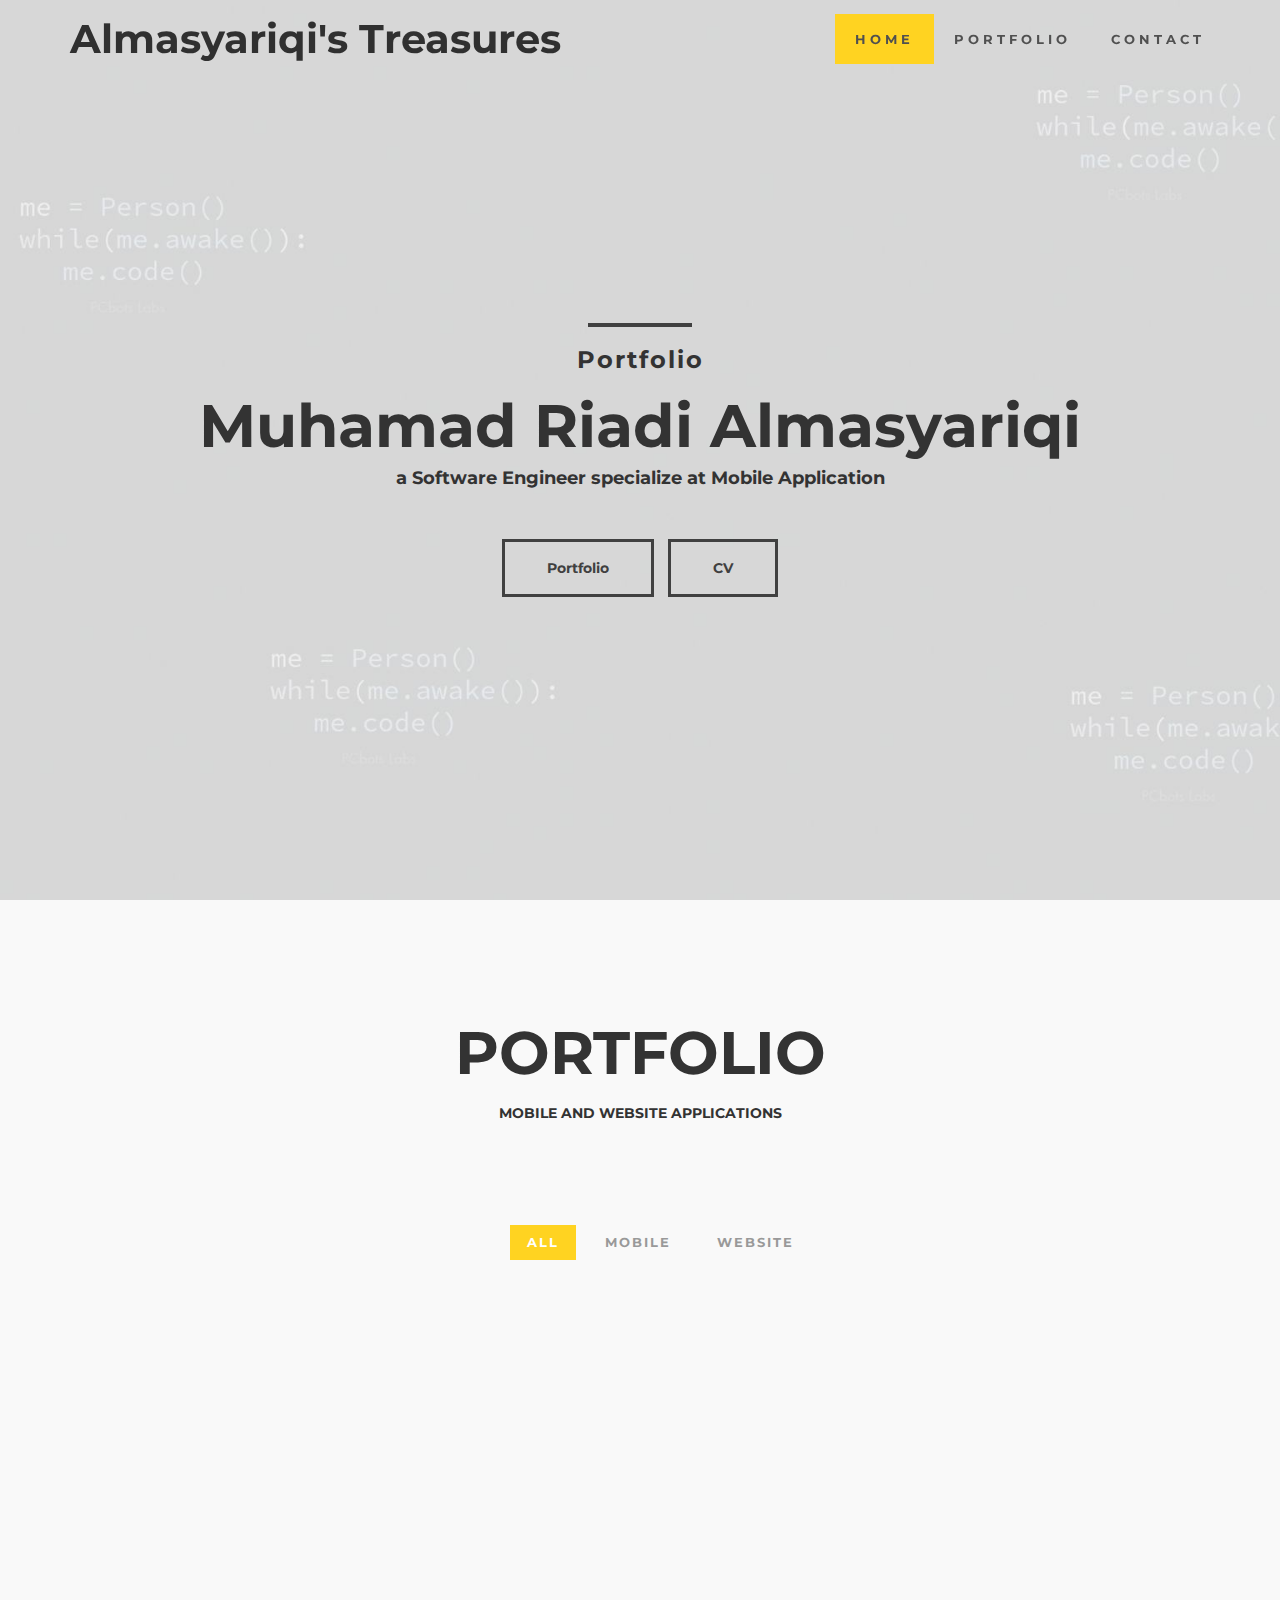
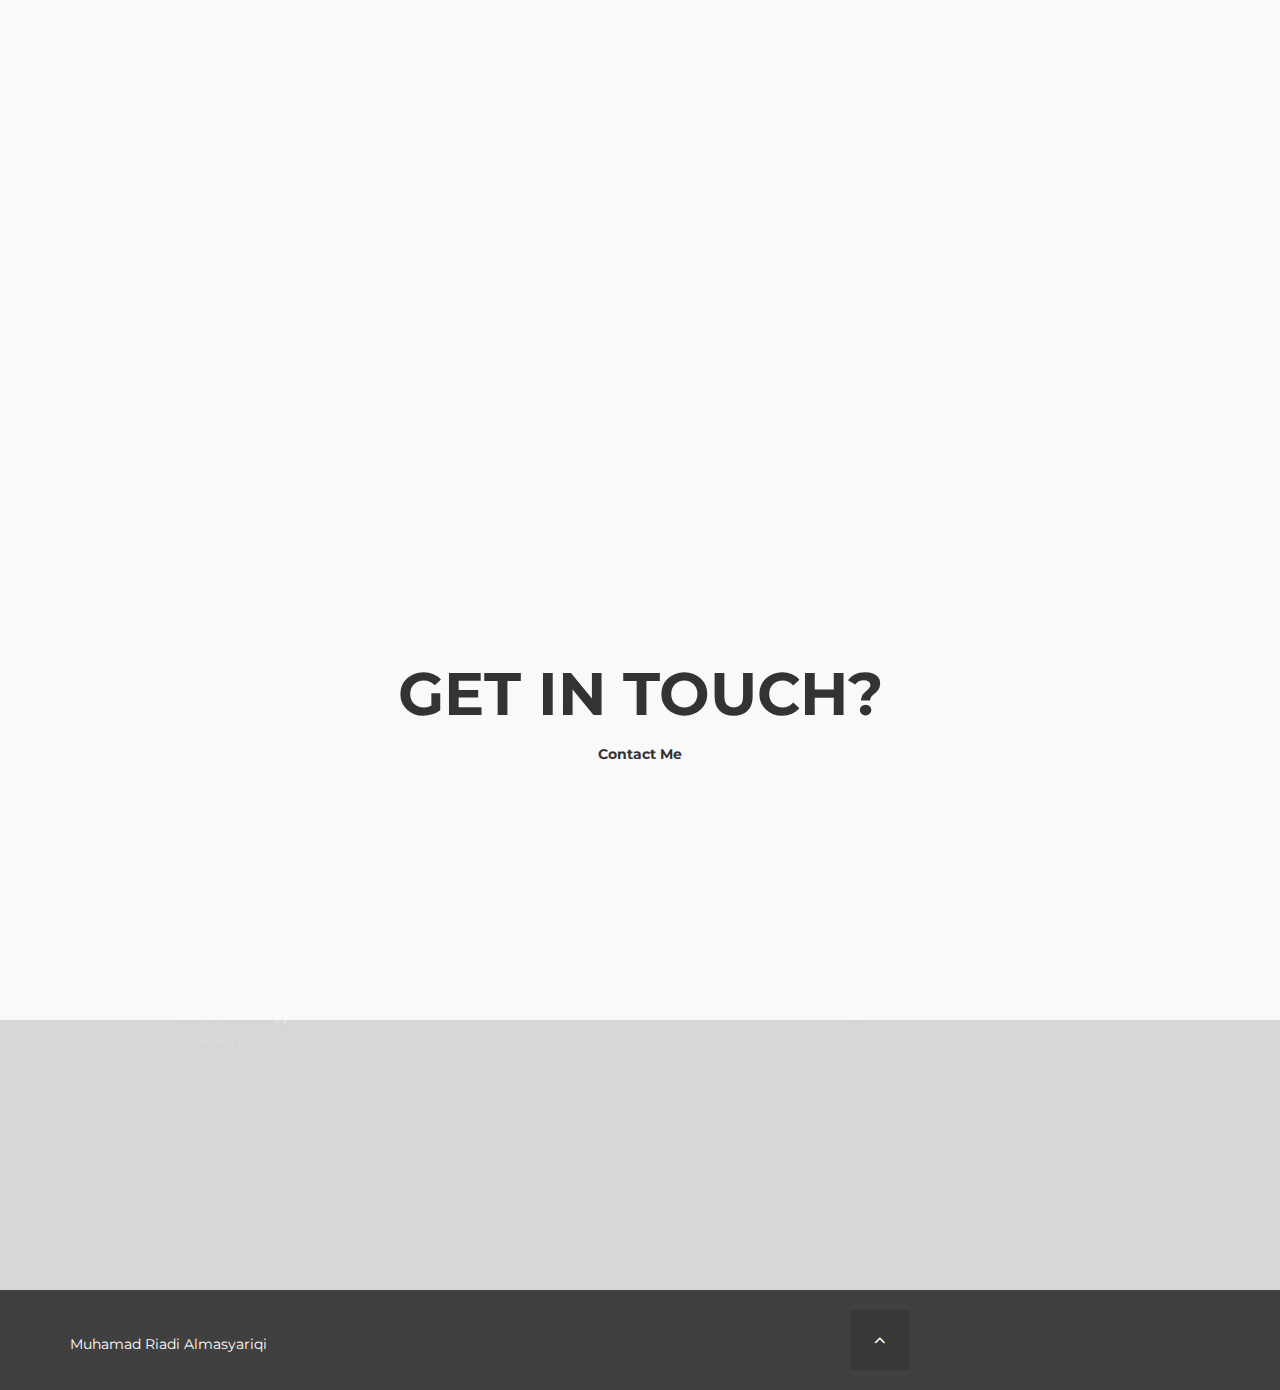
<file: index.html>
<!DOCTYPE html>
<html lang="en">
<head>
	<meta charset="utf-8">
	<!-- SITE TITLE -->
	<title>ALMASYARIQI's TREASURES</title>
<!--

Blaster Template

http://www.templatemo.com/tm-472-blaster

-->
	<meta http-equiv="X-UA-Compatible" content="IE=Edge">
	<meta name="viewport" content="width=device-width, initial-scale=1">
	<meta name="keywords" content="">
	<meta name="description" content="">

	<!-- STYLESHEET CSS FILES -->
	<link rel="stylesheet" href="css/bootstrap.min.css">
	<link rel="stylesheet" href="css/animate.min.css">
	<link rel="stylesheet" href="css/font-awesome.min.css">
	<link rel="stylesheet" href="css/nivo-lightbox.css">
	<link rel="stylesheet" href="css/nivo_themes/default/default.css">
	<link rel="stylesheet" href="css/style.css">
	<link href='https://fonts.googleapis.com/css?family=Montserrat:400,700' rel='stylesheet' type='text/css'>
</head>
<body data-spy="scroll" data-target=".navbar-collapse" data-offset="50">

<!-- navigation section -->
<section class="navbar navbar-fixed-top custom-navbar" role="navigation">
	<div class="container">
		<div class="navbar-header">
			<button class="navbar-toggle" data-toggle="collapse" data-target=".navbar-collapse">
				<span class="icon icon-bar"></span>
				<span class="icon icon-bar"></span>
				<span class="icon icon-bar"></span>
			</button>
			<a href="#" class="navbar-brand"><span class="bold">Almasyariqi's Treasures</span></a>
		</div>
		<div class="collapse navbar-collapse">
			<ul class="nav navbar-nav navbar-right">
				<li><a href="#home" class="smoothScroll">HOME</a></li>
				<!-- <li><a href="#about" class="smoothScroll">ABOUT</a></li> -->
				<li><a href="#portfolio" class="smoothScroll">PORTFOLIO</a></li>
				<!-- <li><a href="#team" class="smoothScroll">TEAM</a></li> -->
				<li><a href="#contact" class="smoothScroll">CONTACT</a></li>
			</ul>
		</div>
	</div>
</section>

<!-- home section -->
<section id="home">
	<div class="container">
		<div class="row">
			<div class="col-md-12 col-sm-12">
				<hr>
				<h3><span class="bold">Portfolio</h3>
				<h1 class="heading">Muhamad Riadi Almasyariqi</h1>
				<h4><span class="bold">a Software Engineer specialize at Mobile Application</h4>
				<a href="#portfolio" style="margin-right: 5px;" class="smoothScroll btn btn-default">Portfolio</a>
				<a target="_blank" href="https://drive.google.com/file/d/111e7t1MTuhx6vAyXHvjtdxaNbuPQlArA/view?usp=sharing" style="margin-left: 5px;" class="smoothScroll btn btn-default">CV</a>
			</div>
		</div>
	</div>		
</section>

<!-- about section -->
<!-- <section id="about">
	<div class="container">
		<div class="row">
			<div class="col-md-12 col-sm-12 text-center">
				<h1 class="heading bold">ABOUT US</h1>
				<h2 class="subheading">WE ARE TALANTED DESIGNERS &amp; DEVELOPERS</h2>
			</div>
			<div class="col-lg-4 col-md-4 col-sm-4 wow fadeInUp" data-wow-delay="0.6s">
				<i class="fa fa-cloud"></i>
					<h3>Planning</h3>
					<p>Blaster is free responsive layout from <a rel="nofollow" href="http://www.templatemo.com" target="_parent">templatemo</a>. Credit goes to <a rel="nofollow" href="https://pixabay.com" target="_parent">Pixabay</a> for images. You can change icons by looking at <a rel="nofollow" href="https://fortawesome.github.io/Font-Awesome/icons/" target="_parent">FontAwesome icons</a>. Thank you for visiting our website.</p>
			</div>
			<div class="col-lg-4 col-md-4 col-sm-4 wow fadeInUp" data-wow-delay="0.9s">
				<i class="fa fa-laptop"></i>
					<h3>Developing</h3>
					<p>Example: <a href="#about">&lt;i class=&quot;fa fa-phone&quot;&gt;&lt;/i&gt;</a> for phone icon. <a href="#about">&lt;i class=&quot;fa fa-mobile&quot;&gt;&lt;/i&gt;</a> for mobile icon. Duis aute irure dolor in reprehenderit in voluptate velit esse cillum dolore eu fugiat.</p>
			</div>
			<div class="col-lg-4 col-md-4 col-sm-4 wow fadeInUp" data-wow-delay="1s">
				<i class="fa fa-globe"></i>
					<h3>Launching</h3>
					<p>Duis aute irure dolor in reprehenderit in voluptate velit esse cillum dolore eu fugiat nulla pariatur. Excepteu sunt in culpa qui officia deserunt mollit anim id.</p>
			</div>
			<hr>
			<div class="col-md-6 col-sm-6 wow fadeInUp" data-wow-delay="0.6s">
				<img src="images/about-img.png" class="img-responsive" alt="about img">
			</div>
			<div class="col-md-6 col-sm-6 wow fadeInUp" data-wow-delay="0.9s">
				<h3>Our Focus</h3>
				<p>Lorem ipsum dolor sit amet, consectetuer adipiscing elit, sed diam nonummy nibh euismod tincidunt ut laoreet. Lorem ipsum dolor sit amet, consectetuer adipiscing elit.</p>
				<span><i class="fa fa-mobile"></i> Mobile Apps</span>
					<div class="progress">
						<div class="progress-bar progress-bar-primary" role="progressbar" aria-valuenow="80" aria-valuemin="0" aria-valuemax="100" style="width: 80%;"></div>
					</div>
				<span><i class="fa fa-link"></i> Web Development</span>
					<div class="progress">
						<div class="progress-bar progress-bar-primary" role="progressbar" aria-valuenow="90" aria-valuemin="0" aria-valuemax="100" style="width: 90%;"></div>
					</div>
				<span><i class="fa fa-cloud"></i> Cloud Computing</span>
					<div class="progress">
						<div class="progress-bar progress-bar-primary" role="progressbar" aria-valuenow="75" aria-valuemin="0" aria-valuemax="100" style="width: 75%;"></div>
					</div>
			</div>
		</div>
	</div>
</section> -->

<!-- portfolio section -->
<div id="portfolio">
	<div class="container">
		<div class="row">
			<div class="col-md-12 col-sm-12">
				<h1 class="heading bold">PORTFOLIO</h1>
				<h2 class="subheading">MOBILE AND WEBSITE APPLICATIONS</h2>
				<!-- ISO section -->
				<div class="iso-section">
					<ul class="filter-wrapper clearfix">
											<li><a href="#" data-filter="*" class="selected opc-main-bg">All</a></li>
											<li><a href="#" class="opc-main-bg" data-filter=".mobile">Mobile</a></li>
                   		<li><a href="#" class="opc-main-bg" data-filter=".website">Website</a></li>
               		</ul>
               		<div class="iso-box-section wow fadeIn" data-wow-delay="0.9s">
               			<div class="iso-box-wrapper col4-iso-box">
											<div class="iso-box mobile col-lg-4 col-md-4 col-sm-6 col-xs-12">
												<a href="./mobiles/butuhapa.html"><img src="images/mobiles/butuhapa.png" alt=""></a>
											</div>

											<div class="iso-box website col-lg-4 col-md-4 col-sm-12 col-xs-6">
												<a href="./websites/sentralpinjaman-webapp.html"><img src="images/websites/websentralpinjaman.png" alt=""></a>
											</div>

											<div class="iso-box website col-lg-4 col-md-4 col-sm-6 col-xs-6">
												<a href="./websites/sentralpinjaman-compro.html"><img src="images/websites/sentralpinjaman_compro.png" alt=""></a>
											</div>

               				 <div class="iso-box mobile col-lg-4 col-md-4 col-sm-6 col-xs-6">
               				 	<a href="./mobiles/sentralpinjaman-app.html"><img src="images/mobiles/sentral_pinjaman.png" alt=""></a>
               				 </div>

               				 <div class="iso-box mobile col-md-4 col-lg-4 col-sm-6 col-xs-6">
               				 	<a href="./mobiles/belisada-buyer.html"><img src="images/mobiles/belisada_buyer.png" alt=""></a>
               				 </div>

               				 <div class="iso-box mobile col-lg-4 col-md-4 col-sm-6 col-xs-12">
               				 	<a href="./mobiles/belisada-seller.html"><img src="images/mobiles/belisada_seller.png" alt=""></a>
               				 </div>

               				 <div class="iso-box mobile col-lg-4 col-md-4 col-sm-6 col-xs-6">
               				 	<a href="./mobiles/sajiapp.html"><img src="images/mobiles/saji.png" alt=""></a>
               				 </div>

               				 <div class="iso-box mobile col-lg-4 col-md-4 col-sm-6 col-xs-6">
               				 	<a href="./mobiles/salestraxx.html"><img src="images/mobiles/salestraxx.png" alt=""></a>
               				 </div>

               				 <div class="iso-box mobile col-lg-4 col-md-4 col-sm-6 col-xs-12">
               				 	<a href="./mobiles/adhiuin.html"><img src="images/mobiles/adhiuin.png" alt="portfolio img"></a>
               				 </div>
               				<!-- div class="iso-box website col-lg-4 col-md-4 col-sm-6 col-xs-12">
               				 	<a href="images/portfolio-img9.jpg" data-lightbox-gallery="portfolio-gallery"><img src="images/portfolio-img9.jpg" alt="portfolio img"></a>
               				 </div> < -->

               			</div>
               		</div>

				</div>
			</div>
		</div>
	</div>
</div>		

<!-- team section -->
<!-- <section id="team">
	<div class="container">
		<div class="row">
			<div class="col-md-12 col-sm-12">
				<h1 class="heading bold">OUR TEAM</h1>
				<h2 class="subheading">CREATIVE TALENTS FROM WEST COAST</h2>
			</div>
			<div class="col-md-4 col-sm-4 col-xs-6 wow fadeIn" data-wow-delay="0.9s">
				<div class="team-wrapper">
					<img src="images/team1.jpg" class="img-responsive" alt="team img">
						<div class="team-des">
							<h4>Tracy</h4>
							<h3>Designer</h3>
						</div>
				</div>
			</div>
			<div class="col-md-4 col-sm-4 col-xs-6 wow fadeIn" data-wow-delay="1.3s">
				<div class="team-wrapper">
					<img src="images/team2.jpg" class="img-responsive" alt="team img">
						<div class="team-des">
							<h4>Linda</h4>
							<h3>Manager</h3>
						</div>
				</div>
			</div>
			<div class="col-md-4 col-sm-4 col-xs-6 wow fadeIn" data-wow-delay="1.6s">
				<div class="team-wrapper">
					<img src="images/team3.jpg" class="img-responsive" alt="team img">
						<div class="team-des">
							<h4>Mary</h4>
							<h3>Developer</h3>
						</div>
				</div>
			</div>
		</div>
	</div>
</section> -->

<!-- contact section -->
<section id="contact">
	<div class="container">
		<div class="row">
			<div class="col-md-12 col-sm-12 text-center">
				<h1 class="heading bold">GET IN TOUCH?</h1>
				<h2 class="subheading">Contact Me</h2>
			</div>
		</div>
		<div class="row">
			<button onclick="javascript:window.open('https://wa.me/6281907133095/?text=hello', '_blank')" style="border: none; padding: 0; background: none;" class="contact-info-box col-md-4 col-sm-4 col-xs-6 wow fadeInUp" data-wow-delay="0.6s">
				<i class="fa fa-whatsapp"></i>
					<h3>+62-819-0713-3095</h3>
			</button>
			<button onclick="javascript:window.open('https://mail.google.com/mail/?view=cm&fs=1&tf=1&to=almasyariqi21@gmail.com', '_blank')" style="border: none; padding: 0; background: none;" class="contact-info-box col-md-4 col-sm-4 col-xs-6 wow fadeInUp" data-wow-delay="0.8s">
				<i class="fa fa-envelope-o"></i>
					<h3>almasyariqi21@gmail.com</h3>
			</button>
			<div class="contact-info-box col-md-4 col-sm-4 col-xs-6 wow fadeInUp" data-wow-delay="1s">
				<i class="fa fa-map-marker"></i>
					<h3>Jakarta, Indonesia</h3>
			</div>
		</div>
		<!-- <div class="row">
			<div class="col-md-12 col-sm-12">
				<form action="#" method="post">
					<div class="col-md-6 col-sm-6">
						<input name="name" type="text" class="form-control" id="name" placeholder="Name">
				  	  	<input name="email" type="email" class="form-control" id="email" placeholder="Email">
						<input name="subject" type="text" class="form-control" id="subject" placeholder="Subject">
					</div>
					<div class="col-md-6 col-sm-6">
						<textarea name="message" rows="7" class="form-control" id="message" placeholder="Message"></textarea>
					</div>
					<div class="col-md-offset-4 col-md-4 col-sm-offset-4 col-sm-6">
						<input name="submit" type="submit" class="form-control" id="submit" value="SEND EMAIL">
					</div>
				</form>
			</div>
		</div> -->
	</div>
</section>

<!-- footer section -->
<footer>
	<div class="container">
		<div class="row">
			<div class="col-md-12 col-sm-12">
				<ul class="social-icon">
					<li><a href="https://www.linkedin.com/in/almasyariqi/" target="_blank" class="fa fa-linkedin wow bounceIn" data-wow-delay="0.6s"></a></li>
					<li><a href="https://github.com/almasyariqi" target="_blank" class="fa fa-github wow bounceIn" data-wow-delay="0.9s"></a></li>
				</ul>
			</div>
		</div>
	</div>
</footer>

<!-- copyright section -->
<section id="copyright">
	<div class="container">
		<div class="row">
			<div class="col-md-8 col-sm-8 col-xs-9">
				<p>Muhamad Riadi Almasyariqi</p>
			</div>
			<div class="col-md-4 col-sm-4 col-xs-3">
				<a href="#home" class="smoothScroll fa fa-angle-up"></a>
			</div>
		</div>
	</div>
</section>

<!-- JAVASCRIPT JS FILES -->	
<script src="js/jquery.js"></script>
<script src="js/bootstrap.min.js"></script>
<script src="js/smoothscroll.js"></script>
<script src="js/isotope.js"></script>
<script src="js/imagesloaded.min.js"></script>
<script src="js/nivo-lightbox.min.js"></script>
<script src="js/wow.min.js"></script>
<script src="js/custom.js"></script>

</body>
</html>
</file>
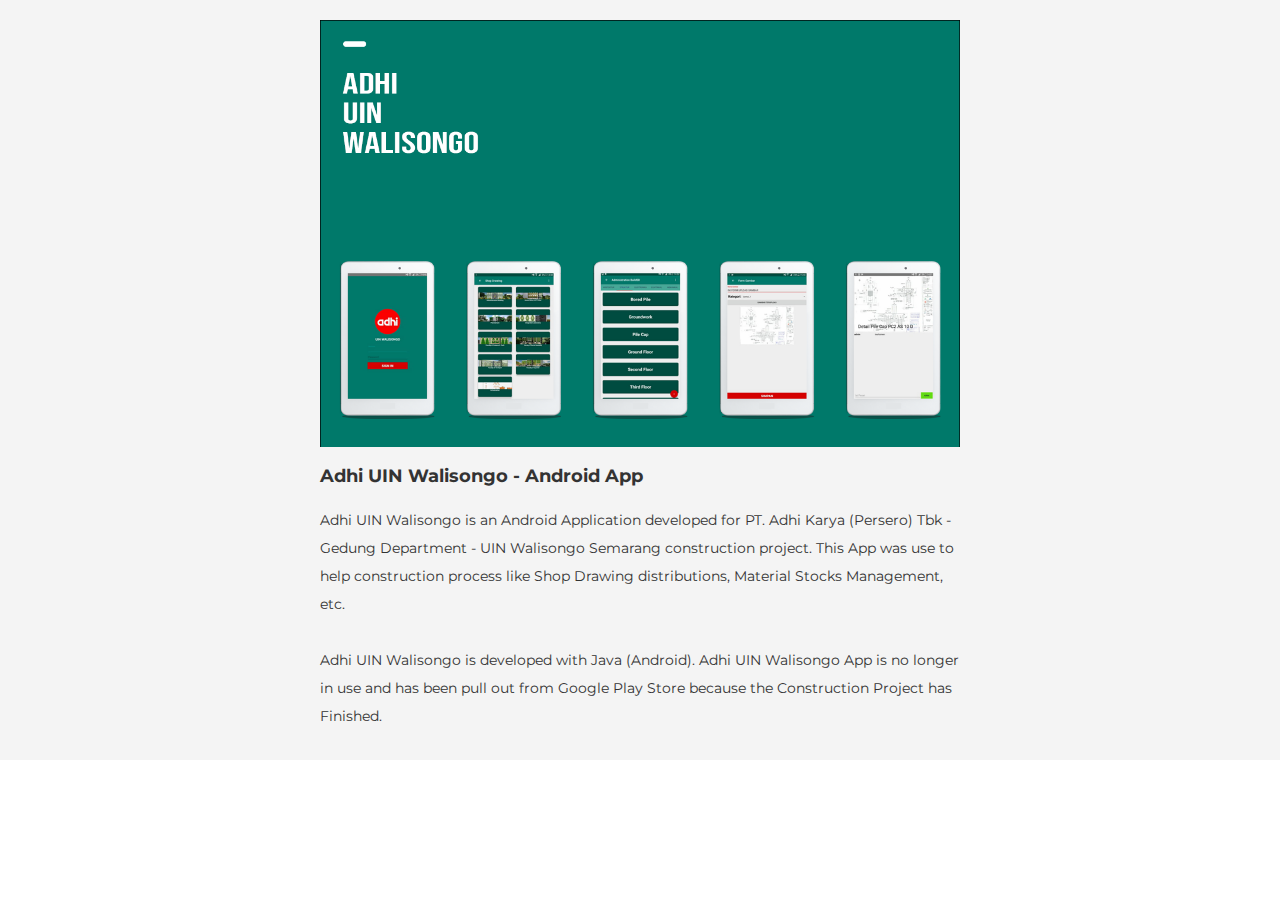
<file: mobiles/adhiuin.html>
<!DOCTYPE html>
<html lang="en">
  <head>
    <meta charset="UTF-8" />
    <meta http-equiv="X-UA-Compatible" content="IE=edge" />
    <meta name="viewport" content="width=device-width, initial-scale=1.0" />
    <title>Mobiles</title>
    <link rel="stylesheet" href="../css/bootstrap.min.css" />
    <link rel="stylesheet" href="../css/animate.min.css" />
    <link rel="stylesheet" href="../css/font-awesome.min.css" />
    <link rel="stylesheet" href="../css/nivo-lightbox.css" />
    <link rel="stylesheet" href="../css/nivo_themes/default/default.css" />
    <link rel="stylesheet" href="../css/style.css" />
    <link
      href="https://fonts.googleapis.com/css?family=Montserrat:400,700"
      rel="stylesheet"
      type="text/css"
    />
  </head>
  <body>
    <div style="padding: 20px; width: 100%; background: #F4F4F4">
      <div
        class="card"
        style="
          width: 100%;
          display: flex;
          align-items: center;
          justify-content: center;
          flex-direction: column;
        "
      >
      <a target="_blank" href="../images/mobiles/adhiuin.png">
        <img
          src="../images/mobiles/adhiuin.png"
          style="width: 50vw"
          alt="Card image cap"
        />
      </a>
        <div class="card-body" style="width: 50vw">
          <h4 class="card-title" style="margin-bottom: 20px; margin-top: 20px;">Adhi UIN Walisongo - Android App</h4>
          <p class="card-text">
            Adhi UIN Walisongo is an Android Application developed for PT. Adhi
            Karya (Persero) Tbk - Gedung Department - UIN Walisongo Semarang
            construction project. This App was use to help construction process
            like Shop Drawing distributions, Material Stocks Management, etc.</br></br>
            Adhi UIN Walisongo is developed with Java (Android).

            Adhi UIN Walisongo App is no longer in use and has been pull out from Google Play Store because the Construction Project has Finished.
          </p>
          <!-- <a href="#" class="btn btn-primary">Go somewhere</a> -->
        </div>
      </div>
    </div>

    <script src="../js/jquery.js"></script>
    <script src="../js/bootstrap.min.js"></script>
    <script src="../js/smoothscroll.js"></script>
    <script src="../js/isotope.js"></script>
    <script src="../js/imagesloaded.min.js"></script>
    <script src="../js/nivo-lightbox.min.js"></script>
    <script src="../js/wow.min.js"></script>
    <script src="../js/custom.js"></script>
  </body>
</html>
</file>
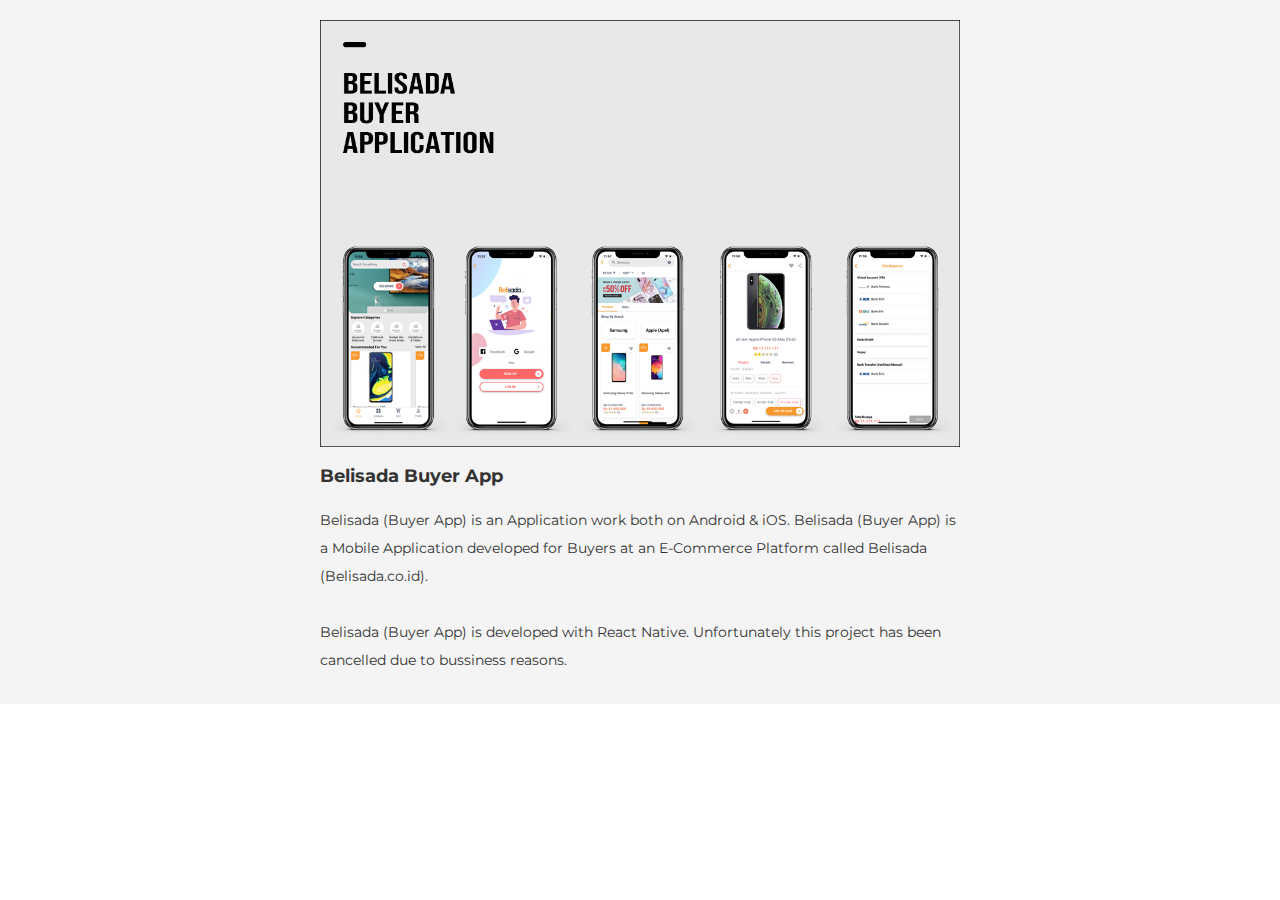
<file: mobiles/belisada-buyer.html>
<!DOCTYPE html>
<html lang="en">
  <head>
    <meta charset="UTF-8" />
    <meta http-equiv="X-UA-Compatible" content="IE=edge" />
    <meta name="viewport" content="width=device-width, initial-scale=1.0" />
    <title>Mobiles</title>
    <link rel="stylesheet" href="../css/bootstrap.min.css" />
    <link rel="stylesheet" href="../css/animate.min.css" />
    <link rel="stylesheet" href="../css/font-awesome.min.css" />
    <link rel="stylesheet" href="../css/nivo-lightbox.css" />
    <link rel="stylesheet" href="../css/nivo_themes/default/default.css" />
    <link rel="stylesheet" href="../css/style.css" />
    <link
      href="https://fonts.googleapis.com/css?family=Montserrat:400,700"
      rel="stylesheet"
      type="text/css"
    />
  </head>
  <body>
    <div style="padding: 20px; width: 100%; background: #F4F4F4">
      <div
        class="card"
        style="
          width: 100%;
          display: flex;
          align-items: center;
          justify-content: center;
          flex-direction: column;
        "
      >
      <a target="_blank" href="../images/mobiles/belisada_buyer.png">
        <img
          src="../images/mobiles/belisada_buyer.png"
          style="width: 50vw"
          alt="Card image cap"
        />
      </a>
        <div class="card-body" style="width: 50vw">
          <h4 class="card-title" style="margin-bottom: 20px; margin-top: 20px;">Belisada Buyer App</h4>
          <p class="card-text">
            Belisada (Buyer App) is an Application work both on Android & iOS. Belisada (Buyer App) is a Mobile Application developed for Buyers at an E-Commerce Platform called Belisada (Belisada.co.id). </br></br>
            Belisada (Buyer App) is developed with React Native.

            Unfortunately this project has been cancelled due to bussiness reasons.
          </p>
          <!-- <a href="#" class="btn btn-primary">Go somewhere</a> -->
        </div>
      </div>
    </div>

    <script src="../js/jquery.js"></script>
    <script src="../js/bootstrap.min.js"></script>
    <script src="../js/smoothscroll.js"></script>
    <script src="../js/isotope.js"></script>
    <script src="../js/imagesloaded.min.js"></script>
    <script src="../js/nivo-lightbox.min.js"></script>
    <script src="../js/wow.min.js"></script>
    <script src="../js/custom.js"></script>
  </body>
</html>
</file>
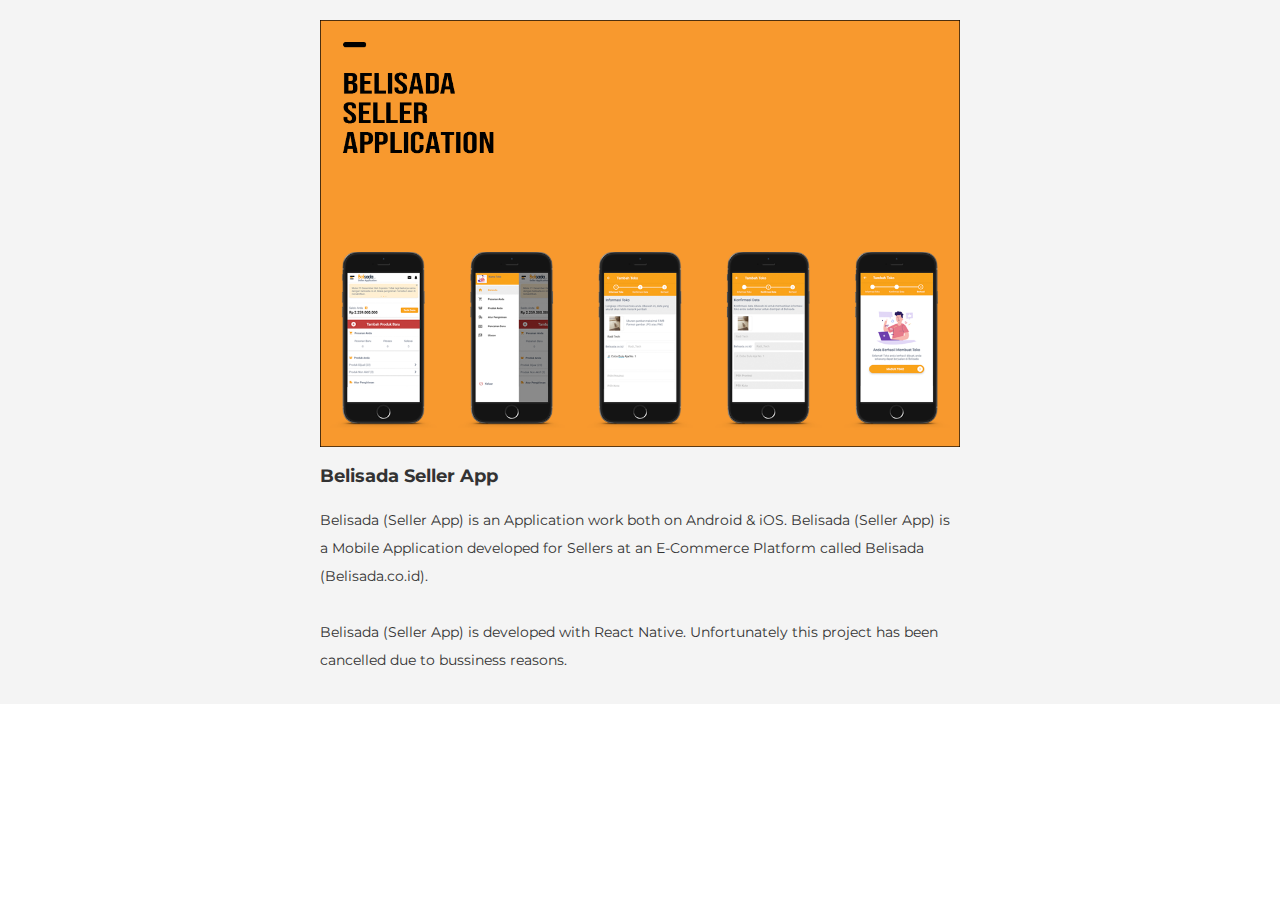
<file: mobiles/belisada-seller.html>
<!DOCTYPE html>
<html lang="en">
  <head>
    <meta charset="UTF-8" />
    <meta http-equiv="X-UA-Compatible" content="IE=edge" />
    <meta name="viewport" content="width=device-width, initial-scale=1.0" />
    <title>Mobiles</title>
    <link rel="stylesheet" href="../css/bootstrap.min.css" />
    <link rel="stylesheet" href="../css/animate.min.css" />
    <link rel="stylesheet" href="../css/font-awesome.min.css" />
    <link rel="stylesheet" href="../css/nivo-lightbox.css" />
    <link rel="stylesheet" href="../css/nivo_themes/default/default.css" />
    <link rel="stylesheet" href="../css/style.css" />
    <link
      href="https://fonts.googleapis.com/css?family=Montserrat:400,700"
      rel="stylesheet"
      type="text/css"
    />
  </head>
  <body>
    <div style="padding: 20px; width: 100%; background: #F4F4F4">
      <div
        class="card"
        style="
          width: 100%;
          display: flex;
          align-items: center;
          justify-content: center;
          flex-direction: column;
        "
      >
      <a target="_blank" href="../images/mobiles/belisada_seller.png">
        <img
          src="../images/mobiles/belisada_seller.png"
          style="width: 50vw"
          alt="Card image cap"
        />
      </a>
        <div class="card-body" style="width: 50vw">
          <h4 class="card-title" style="margin-bottom: 20px; margin-top: 20px;">Belisada Seller App</h4>
          <p class="card-text">
            Belisada (Seller App) is an Application work both on Android & iOS. Belisada (Seller App) is a Mobile Application developed for Sellers at an E-Commerce Platform called Belisada (Belisada.co.id). </br></br>
            Belisada (Seller App) is developed with React Native.

            Unfortunately this project has been cancelled due to bussiness reasons.
          </p>
          <!-- <a href="#" class="btn btn-primary">Go somewhere</a> -->
        </div>
      </div>
    </div>

    <script src="../js/jquery.js"></script>
    <script src="../js/bootstrap.min.js"></script>
    <script src="../js/smoothscroll.js"></script>
    <script src="../js/isotope.js"></script>
    <script src="../js/imagesloaded.min.js"></script>
    <script src="../js/nivo-lightbox.min.js"></script>
    <script src="../js/wow.min.js"></script>
    <script src="../js/custom.js"></script>
  </body>
</html>
</file>
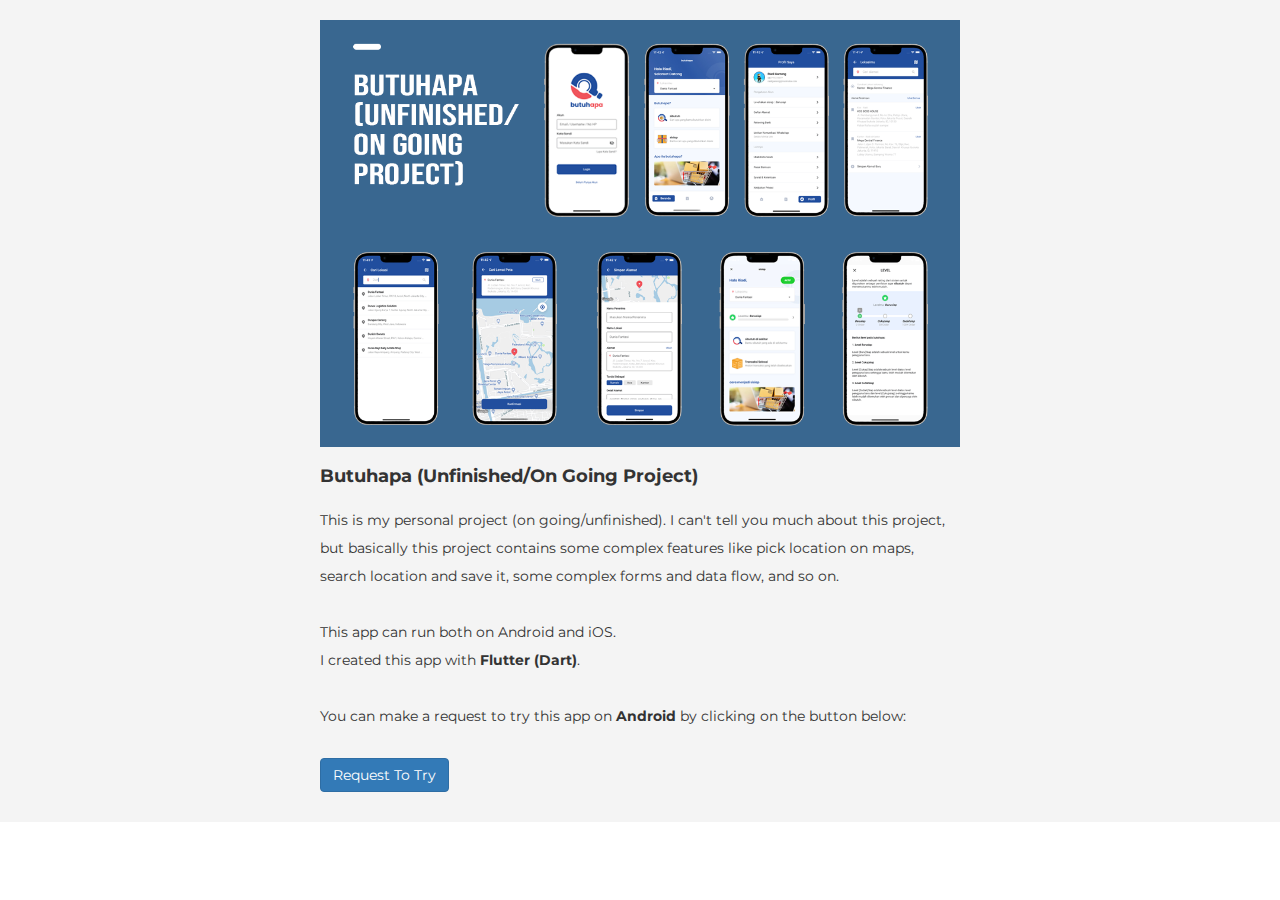
<file: mobiles/butuhapa.html>
<!DOCTYPE html>
<html lang="en">
  <head>
    <meta charset="UTF-8" />
    <meta http-equiv="X-UA-Compatible" content="IE=edge" />
    <meta name="viewport" content="width=device-width, initial-scale=1.0" />
    <title>Mobiles</title>
    <link rel="stylesheet" href="../css/bootstrap.min.css" />
    <link rel="stylesheet" href="../css/animate.min.css" />
    <link rel="stylesheet" href="../css/font-awesome.min.css" />
    <link rel="stylesheet" href="../css/nivo-lightbox.css" />
    <link rel="stylesheet" href="../css/nivo_themes/default/default.css" />
    <link rel="stylesheet" href="../css/style.css" />
    <link
      href="https://fonts.googleapis.com/css?family=Montserrat:400,700"
      rel="stylesheet"
      type="text/css"
    />
  </head>
  <body>
    <div style="padding: 20px; width: 100%; background: #F4F4F4">
      <div
        class="card"
        style="
          width: 100%;
          display: flex;
          align-items: center;
          justify-content: center;
          flex-direction: column;
        "
      >
      <a target="_blank" href="../images/mobiles/butuhapa.png">
        <img
          src="../images/mobiles/butuhapa.png"
          style="width: 50vw"
          alt="Card image cap"
        />
      </a>
        <div class="card-body" style="width: 50vw">
          <h4 class="card-title" style="margin-bottom: 20px; margin-top: 20px;">Butuhapa (Unfinished/On Going Project)</h4>
          <p class="card-text">
            This is my personal project (on going/unfinished). I can't tell you much about this project, but basically this project contains some complex features like pick location on maps, search location and save it, some complex forms and data flow, and so on.
            </br></br>This app can run both on Android and iOS.</br>I created this app with <b>Flutter (Dart)</b>.</br></br>

            You can make a request to try this app on <b>Android</b> by clicking on the button below:</br></br>
            <a href="https://drive.google.com/file/d/100cIKYpSBHzZ0A3MXjroXPUBeEisR72e/view?usp=sharing" target="_blank" class="btn btn-primary">Request To Try</a>
          </p>
          <!-- <a href="#" class="btn btn-primary">Go somewhere</a> -->
        </div>
      </div>
    </div>

    <script src="../js/jquery.js"></script>
    <script src="../js/bootstrap.min.js"></script>
    <script src="../js/smoothscroll.js"></script>
    <script src="../js/isotope.js"></script>
    <script src="../js/imagesloaded.min.js"></script>
    <script src="../js/nivo-lightbox.min.js"></script>
    <script src="../js/wow.min.js"></script>
    <script src="../js/custom.js"></script>
  </body>
</html>
</file>
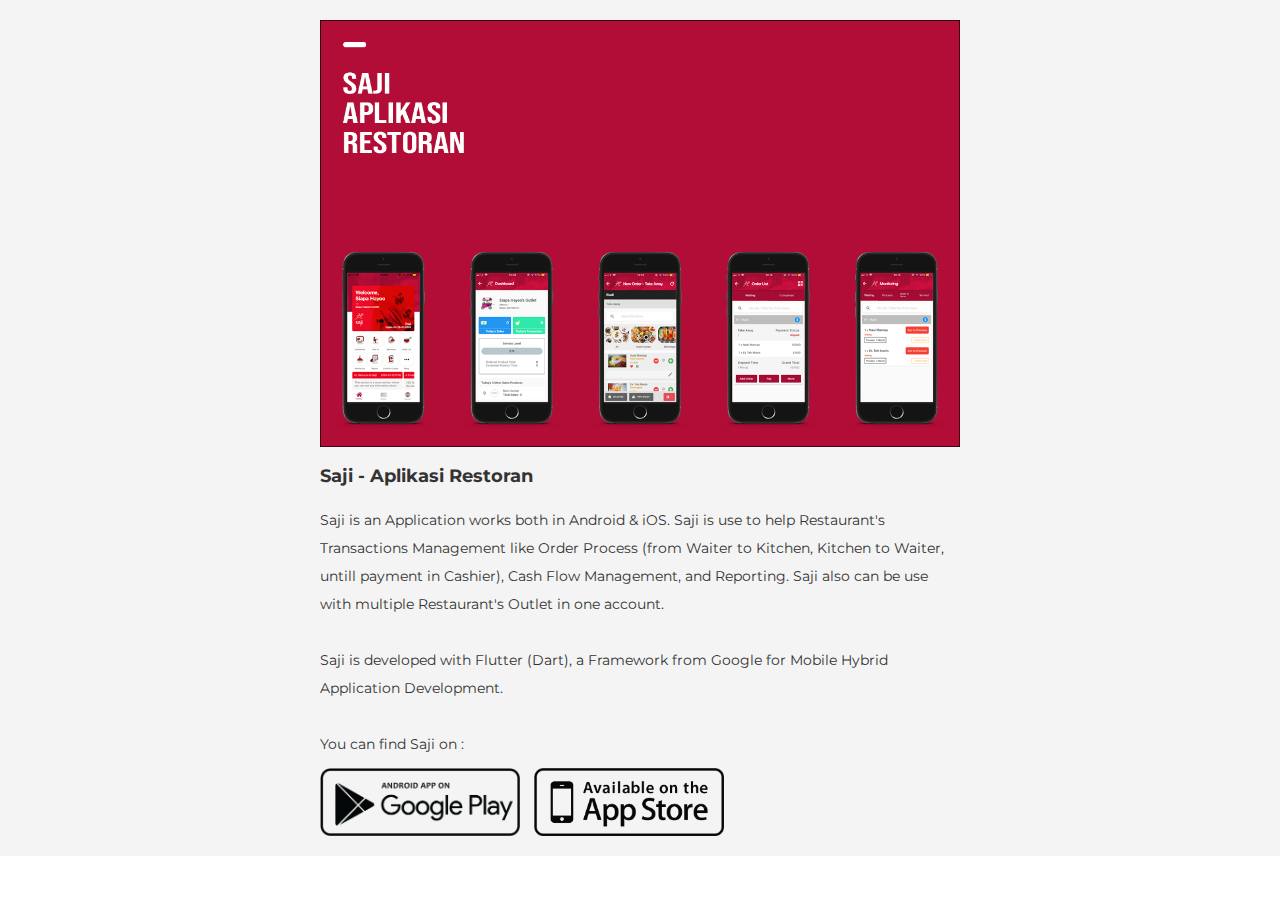
<file: mobiles/sajiapp.html>
<!DOCTYPE html>
<html lang="en">
  <head>
    <meta charset="UTF-8" />
    <meta http-equiv="X-UA-Compatible" content="IE=edge" />
    <meta name="viewport" content="width=device-width, initial-scale=1.0" />
    <title>Mobiles</title>
    <link rel="stylesheet" href="../css/bootstrap.min.css" />
    <link rel="stylesheet" href="../css/animate.min.css" />
    <link rel="stylesheet" href="../css/font-awesome.min.css" />
    <link rel="stylesheet" href="../css/nivo-lightbox.css" />
    <link rel="stylesheet" href="../css/nivo_themes/default/default.css" />
    <link rel="stylesheet" href="../css/style.css" />
    <link
      href="https://fonts.googleapis.com/css?family=Montserrat:400,700"
      rel="stylesheet"
      type="text/css"
    />
  </head>
  <body>
    <div style="padding: 20px; width: 100%; background: #F4F4F4">
      <div
        class="card"
        style="
          width: 100%;
          display: flex;
          align-items: center;
          justify-content: center;
          flex-direction: column;
        "
      >
      <a target="_blank" href="../images/mobiles/saji.png">
        <img
          src="../images/mobiles/saji.png"
          style="width: 50vw"
          alt="Card image cap"
        />
      </a>
        <div class="card-body" style="width: 50vw">
          <h4 class="card-title" style="margin-bottom: 20px; margin-top: 20px;">Saji - Aplikasi Restoran</h4>
          <p class="card-text">
            Saji is an Application works both in Android & iOS. Saji is use to help Restaurant's Transactions Management like Order Process (from Waiter to Kitchen, Kitchen to Waiter, untill payment in Cashier), Cash Flow Management, and Reporting. Saji also can be use with multiple Restaurant's Outlet in one account. </br></br>
            Saji is developed with Flutter (Dart), a Framework from Google for Mobile Hybrid Application Development.
          </br></br>
          You can find Saji on :</br>
          </p>
          <button onclick="javascript:window.open('https://play.google.com/store/apps/details?id=id.aos.sajiapp', '_blank')" style="border: none; padding: 0; background: none;">
            <img src="../images/playstore.png" style="width: 200px;"/>
          </button>
          <button onclick="javascript:window.open('https://apps.apple.com/id/app/saji/id1481428252?l=id', '_blank')" style="border: none; padding: 0; background: none;">
            <img src="../images/appstore.png" style="width: 190px; margin-left: 10px;"/>
          </button>
          <!-- <a href="#" class="btn btn-primary">Go somewhere</a> -->
        </div>
      </div>
    </div>

    <script src="../js/jquery.js"></script>
    <script src="../js/bootstrap.min.js"></script>
    <script src="../js/smoothscroll.js"></script>
    <script src="../js/isotope.js"></script>
    <script src="../js/imagesloaded.min.js"></script>
    <script src="../js/nivo-lightbox.min.js"></script>
    <script src="../js/wow.min.js"></script>
    <script src="../js/custom.js"></script>
  </body>
</html>
</file>
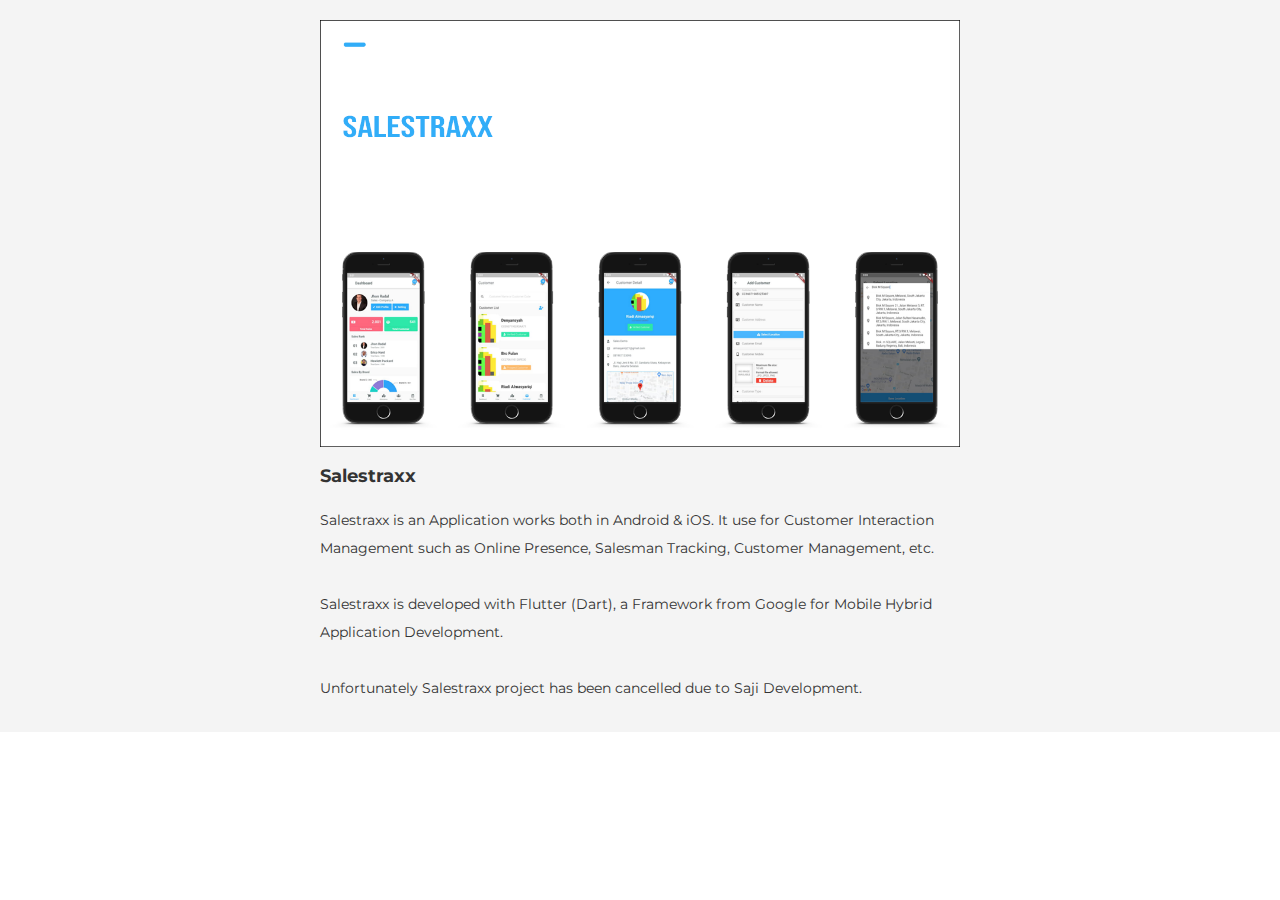
<file: mobiles/salestraxx.html>
<!DOCTYPE html>
<html lang="en">
  <head>
    <meta charset="UTF-8" />
    <meta http-equiv="X-UA-Compatible" content="IE=edge" />
    <meta name="viewport" content="width=device-width, initial-scale=1.0" />
    <title>Mobiles</title>
    <link rel="stylesheet" href="../css/bootstrap.min.css" />
    <link rel="stylesheet" href="../css/animate.min.css" />
    <link rel="stylesheet" href="../css/font-awesome.min.css" />
    <link rel="stylesheet" href="../css/nivo-lightbox.css" />
    <link rel="stylesheet" href="../css/nivo_themes/default/default.css" />
    <link rel="stylesheet" href="../css/style.css" />
    <link
      href="https://fonts.googleapis.com/css?family=Montserrat:400,700"
      rel="stylesheet"
      type="text/css"
    />
  </head>
  <body>
    <div style="padding: 20px; width: 100%; background: #F4F4F4">
      <div
        class="card"
        style="
          width: 100%;
          display: flex;
          align-items: center;
          justify-content: center;
          flex-direction: column;
        "
      >
      <a target="_blank" href="../images/mobiles/salestraxx.png">
        <img
          src="../images/mobiles/salestraxx.png"
          style="width: 50vw"
          alt="Card image cap"
        />
      </a>
        <div class="card-body" style="width: 50vw">
          <h4 class="card-title" style="margin-bottom: 20px; margin-top: 20px;">Salestraxx</h4>
          <p class="card-text">
            Salestraxx is an Application works both in Android & iOS.  It use for Customer Interaction Management such as Online Presence, Salesman Tracking, Customer Management, etc. </br></br>
            Salestraxx is developed with Flutter (Dart), a Framework from Google for Mobile Hybrid Application Development.
          </br></br>
            Unfortunately Salestraxx project has been cancelled due to Saji Development.
          </p>
          <!-- <a href="#" class="btn btn-primary">Go somewhere</a> -->
        </div>
      </div>
    </div>

    <script src="../js/jquery.js"></script>
    <script src="../js/bootstrap.min.js"></script>
    <script src="../js/smoothscroll.js"></script>
    <script src="../js/isotope.js"></script>
    <script src="../js/imagesloaded.min.js"></script>
    <script src="../js/nivo-lightbox.min.js"></script>
    <script src="../js/wow.min.js"></script>
    <script src="../js/custom.js"></script>
  </body>
</html>
</file>
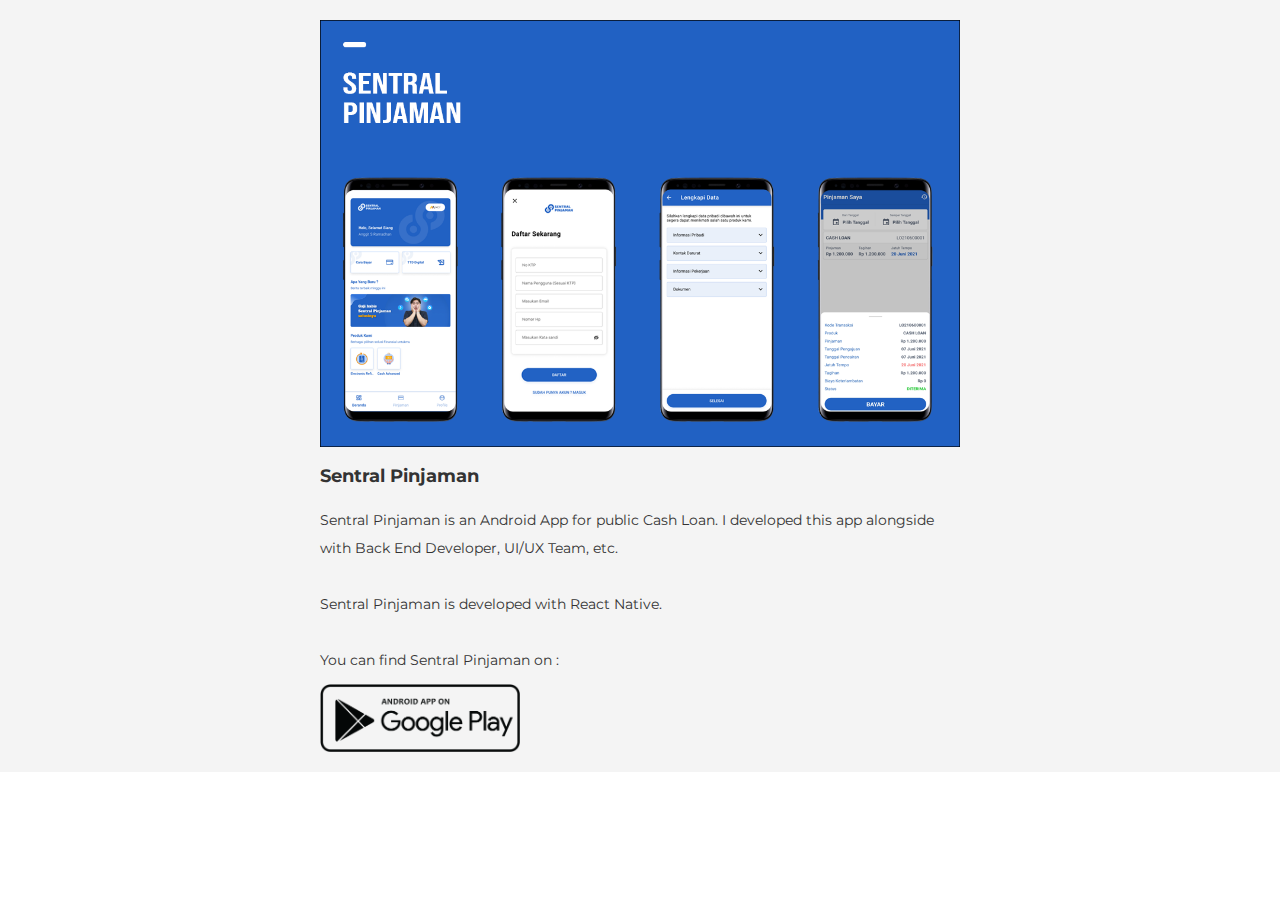
<file: mobiles/sentralpinjaman-app.html>
<!DOCTYPE html>
<html lang="en">
  <head>
    <meta charset="UTF-8" />
    <meta http-equiv="X-UA-Compatible" content="IE=edge" />
    <meta name="viewport" content="width=device-width, initial-scale=1.0" />
    <title>Mobiles</title>
    <link rel="stylesheet" href="../css/bootstrap.min.css" />
    <link rel="stylesheet" href="../css/animate.min.css" />
    <link rel="stylesheet" href="../css/font-awesome.min.css" />
    <link rel="stylesheet" href="../css/nivo-lightbox.css" />
    <link rel="stylesheet" href="../css/nivo_themes/default/default.css" />
    <link rel="stylesheet" href="../css/style.css" />
    <link
      href="https://fonts.googleapis.com/css?family=Montserrat:400,700"
      rel="stylesheet"
      type="text/css"
    />
  </head>
  <body>
    <div style="padding: 20px; width: 100%; background: #F4F4F4">
      <div
        class="card"
        style="
          width: 100%;
          display: flex;
          align-items: center;
          justify-content: center;
          flex-direction: column;
        "
      >
      <a target="_blank" href="../images/mobiles/sentral_pinjaman.png">
        <img
          src="../images/mobiles/sentral_pinjaman.png"
          style="width: 50vw"
          alt="Card image cap"
        />
      </a>
        <div class="card-body" style="width: 50vw">
          <h4 class="card-title" style="margin-bottom: 20px; margin-top: 20px;">Sentral Pinjaman</h4>
          <p class="card-text">
            Sentral Pinjaman is an Android App for public Cash Loan. I developed this app alongside with Back End Developer, UI/UX Team, etc. </br></br>
            Sentral Pinjaman is developed with React Native.
          </br></br>
          You can find Sentral Pinjaman on :</br>
          </p>
          <button onclick="javascript:window.open('https://play.google.com/store/apps/details?id=com.mcf.sentralpinjaman', '_blank')" style="border: none; padding: 0; background: none;">
            <img src="../images/playstore.png" style="width: 200px;"/>
          </button>
          <!-- <a href="#" class="btn btn-primary">Go somewhere</a> -->
        </div>
      </div>
    </div>

    <script src="../js/jquery.js"></script>
    <script src="../js/bootstrap.min.js"></script>
    <script src="../js/smoothscroll.js"></script>
    <script src="../js/isotope.js"></script>
    <script src="../js/imagesloaded.min.js"></script>
    <script src="../js/nivo-lightbox.min.js"></script>
    <script src="../js/wow.min.js"></script>
    <script src="../js/custom.js"></script>
  </body>
</html>
</file>
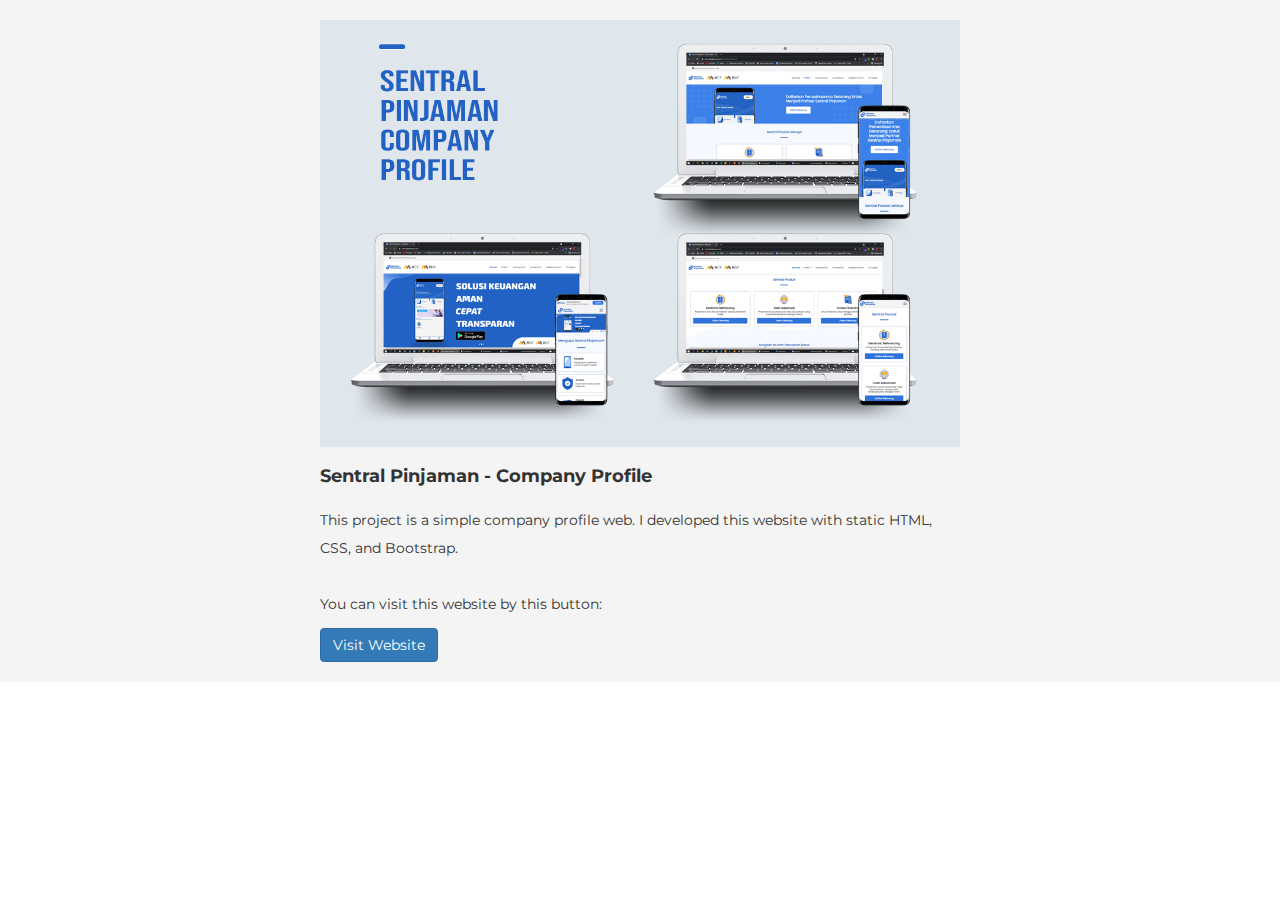
<file: websites/sentralpinjaman-compro.html>
<!DOCTYPE html>
<html lang="en">
  <head>
    <meta charset="UTF-8" />
    <meta http-equiv="X-UA-Compatible" content="IE=edge" />
    <meta name="viewport" content="width=device-width, initial-scale=1.0" />
    <title>Mobiles</title>
    <link rel="stylesheet" href="../css/bootstrap.min.css" />
    <link rel="stylesheet" href="../css/animate.min.css" />
    <link rel="stylesheet" href="../css/font-awesome.min.css" />
    <link rel="stylesheet" href="../css/nivo-lightbox.css" />
    <link rel="stylesheet" href="../css/nivo_themes/default/default.css" />
    <link rel="stylesheet" href="../css/style.css" />
    <link
      href="https://fonts.googleapis.com/css?family=Montserrat:400,700"
      rel="stylesheet"
      type="text/css"
    />
  </head>
  <body>
    <div style="padding: 20px; width: 100%; background: #F4F4F4">
      <div
        class="card"
        style="
          width: 100%;
          display: flex;
          align-items: center;
          justify-content: center;
          flex-direction: column;
        "
      >
      <a target="_blank" href="../images/websites/sentralpinjaman_compro.png">
        <img
          src="../images/websites/sentralpinjaman_compro.png"
          style="width: 50vw"
          alt="Card image cap"
        />
      </a>
        <div class="card-body" style="width: 50vw">
          <h4 class="card-title" style="margin-bottom: 20px; margin-top: 20px;">Sentral Pinjaman - Company Profile</h4>
          <p class="card-text">
            This project is a simple company profile web. I developed this website with static HTML, CSS, and Bootstrap.</br></br>
          You can visit this website by this button:</br>
          </p>
          <a href="https://sentralpinjaman.com" target="_blank" class="btn btn-primary">Visit Website</a>
        </div>
      </div>
    </div>

    <script src="../js/jquery.js"></script>
    <script src="../js/bootstrap.min.js"></script>
    <script src="../js/smoothscroll.js"></script>
    <script src="../js/isotope.js"></script>
    <script src="../js/imagesloaded.min.js"></script>
    <script src="../js/nivo-lightbox.min.js"></script>
    <script src="../js/wow.min.js"></script>
    <script src="../js/custom.js"></script>
  </body>
</html>
</file>
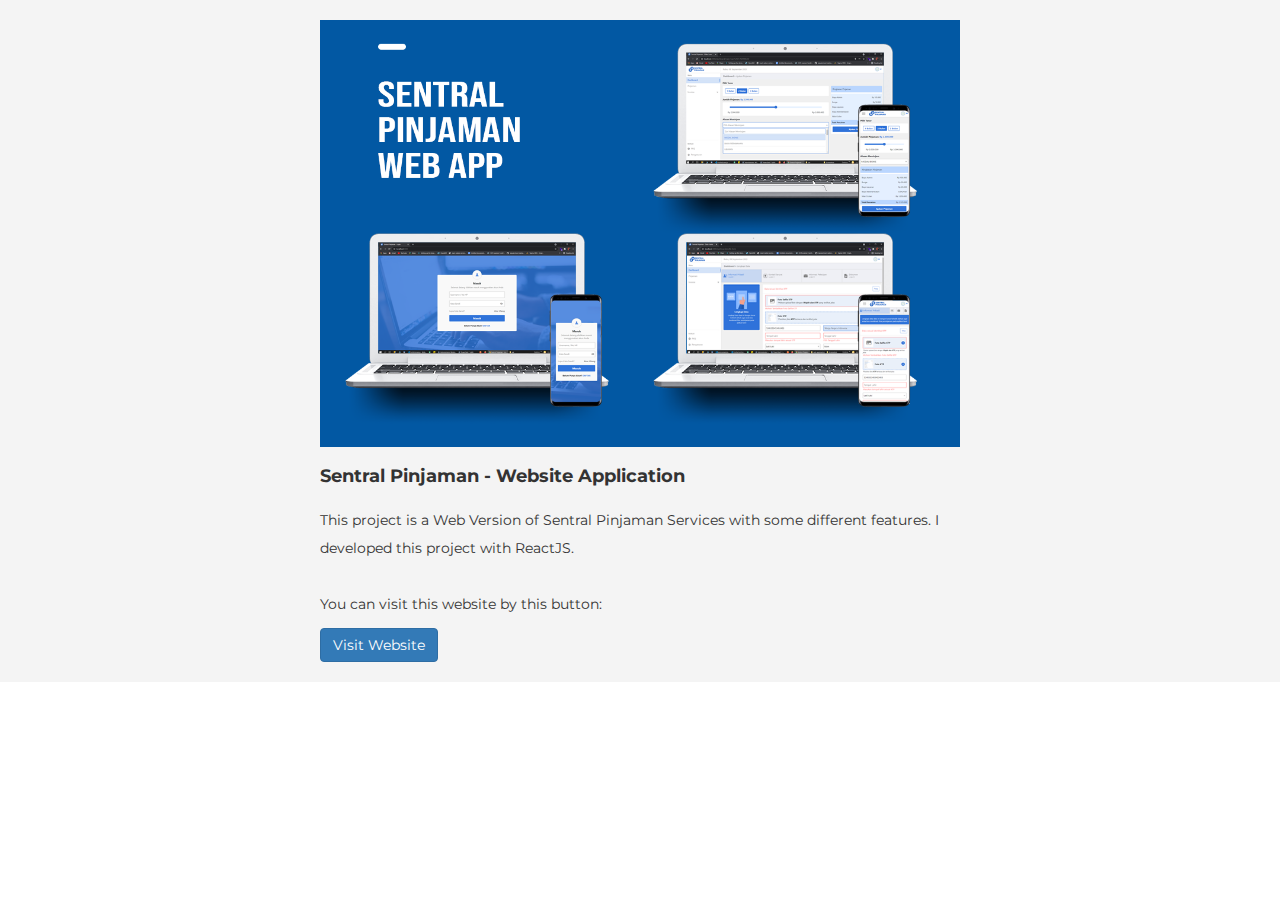
<file: websites/sentralpinjaman-webapp.html>
<!DOCTYPE html>
<html lang="en">
  <head>
    <meta charset="UTF-8" />
    <meta http-equiv="X-UA-Compatible" content="IE=edge" />
    <meta name="viewport" content="width=device-width, initial-scale=1.0" />
    <title>Mobiles</title>
    <link rel="stylesheet" href="../css/bootstrap.min.css" />
    <link rel="stylesheet" href="../css/animate.min.css" />
    <link rel="stylesheet" href="../css/font-awesome.min.css" />
    <link rel="stylesheet" href="../css/nivo-lightbox.css" />
    <link rel="stylesheet" href="../css/nivo_themes/default/default.css" />
    <link rel="stylesheet" href="../css/style.css" />
    <link
      href="https://fonts.googleapis.com/css?family=Montserrat:400,700"
      rel="stylesheet"
      type="text/css"
    />
  </head>
  <body>
    <div style="padding: 20px; width: 100%; background: #F4F4F4">
      <div
        class="card"
        style="
          width: 100%;
          display: flex;
          align-items: center;
          justify-content: center;
          flex-direction: column;
        "
      >
        <a target="_blank" href="../images/websites/websentralpinjaman.png">
          <img
            src="../images/websites/websentralpinjaman.png"
            style="width: 50vw"
            alt="Card image cap"
          />
        </a>
        <div class="card-body" style="width: 50vw">
          <h4 class="card-title" style="margin-bottom: 20px; margin-top: 20px;">Sentral Pinjaman - Website Application</h4>
          <p class="card-text">
            This project is a Web Version of Sentral Pinjaman Services with some different features. I developed this project with ReactJS.</br></br>
          You can visit this website by this button:</br>
          </p>
          <a href="https://services.sentralpinjaman.co.id" target="_blank" class="btn btn-primary">Visit Website</a>
        </div>
      </div>
    </div>

    <script src="../js/jquery.js"></script>
    <script src="../js/bootstrap.min.js"></script>
    <script src="../js/smoothscroll.js"></script>
    <script src="../js/isotope.js"></script>
    <script src="../js/imagesloaded.min.js"></script>
    <script src="../js/nivo-lightbox.min.js"></script>
    <script src="../js/wow.min.js"></script>
    <script src="../js/custom.js"></script>
  </body>
</html>
</file>
<file: css/style.css>
/*

Blaster Template

http://www.templatemo.com/tm-472-blaster

*/

body
{
	background: #ffffff;
	font-family: 'Montserrat', sans-serif;
	font-weight: 400;
	position: relative;
}

html,body {
	width: 100%;
	overflow-x: hidden;
}

h1,h2,h3,h4 {
	font-weight: bold;
}

.heading {
	font-size: 60px;
}
.subheading {
	font-size: 14px;
	font-weight: bold;
	padding-bottom: 60px;
}
.bold {
	font-weight: bold;
}

p {
	letter-spacing: 0px;
	line-height: 28px;
}

#about,
#team, #contact {
	padding-top: 100px;
	padding-bottom: 100px;
}

#about .fa {
	font-size: 28px;
	min-width: 34px;
}

/* start navigation */
.custom-navbar {
    background: #ffffff;
    margin-bottom: 0;
}
.custom-navbar .navbar-brand  {
	color: #303030;
	font-size: 40px;
}
.custom-navbar .navbar-brand .navbar-toggle {
    background: #55acee;
    padding: 4px 6px;
    font-size: 16px;
    color: #fff;
}
.custom-navbar .nav li a {
    color: #505050;
    font-size: 13px;
    font-weight: bold;
    letter-spacing: 4px;
    padding-right: 20px;
    padding-left: 20px;
	transition: all 0.3s ease-in-out;
}
.custom-navbar .nav li a:hover {
  	background: #FFD321;
  	transition: all 0.3s ease-in-out;
}
.custom-navbar .nav > li > a:focus {
  	background-color: transparent;
  	outline: none;
}
.custom-navbar .nav li.active > a {
    background-color: #FFD321;
}
.custom-navbar .navbar-toggle {
    border: none;
    padding-top: 10px;
}
.custom-navbar .navbar-toggle .icon-bar {
    background: #FFD321;
    border-color: transparent;
}
@media(min-width:768px){
    .custom-navbar {
            background: #ffffff;
            padding: 14px;
            border-bottom: 0;
            background: 0 0;
         }
    .custom-navbar.top-nav-collapse {
            padding: 14px;
            background: #fff;
            border-bottom: 1px solid #eeeeee;
        }
}

/* home section */
#home {
  background: url('../images/home-bg.jpg') no-repeat;
  -webkit-background-size: cover;
  background-size: cover;
  background-position: center;
  display: -webkit-box;
  display: -webkit-flex;
  display: -ms-flexbox;
  display: flex;
  -webkit-box-align: center;
  -webkit-align-items: center;
      -ms-flex-align: center;
          align-items: center;
  height: 100vh;
  text-align: center;
}
#home hr {
  border: 2px solid #404040;
  width: 100px;
}
#home h3 {
  letter-spacing: 2px;
}
#home .btn {
  background: transparent;
  border-radius: 0;
  border: 3px solid #404040;
  color: #404040;
  font-weight: bold;
  padding: 16px 42px;
  margin-top: 40px;
  transition: all 0.4s ease-in-out;
}
#home .btn:hover {
  background: #404040;
  color: #ffffff;
}

/* about section */
#about .col-md-4 .fa {
  background: #FFD321;
  border-radius: 50%;
  color: #ffffff;
  font-size: 32px;
  width: 80px;
  height: 80px;
  line-height: 80px;
  text-align: center;
  margin-bottom: 10px;
}
#about .col-md-6 {
  padding-top: 60px;
}
#about .col-md-6 h3 {
  padding-top: 40px;
  padding-bottom: 10px;
}
#about .col-md-6 p {
  padding-bottom: 30px;
}
#about span {
  display: block;
  padding-bottom: 6px;
}
#about .progress {
  border-radius: 0;
  box-shadow: none;
  height: 6px;
}
#about .progress .progress-bar-primary {
  background: #FFD321;
}

/* portfolio section */
#portfolio {
  padding-top: 100px;
  background: #f9f9f9;
  text-align: center;
  }
#portfolio .container {
  width: 100%;
  padding: 0;
  margin: 0;
}
#portfolio .col-md-4 {
  padding: 0;
  margin: 0;
}
#portfolio img {
  width: 100%;
  transition: all 0.4s ease-in-out;
}
#portfolio img:hover {
  opacity: 0.6;
}
/* FILTER CSS */
.filter-wrapper {
    width: 100%;
    margin: 40px 0 24px 0;
    overflow: hidden;
    text-align: center;
}
.filter-wrapper li {
    display: inline-block;
    margin: 4px;
}
.filter-wrapper li a {
    color: #999999;
    font-size: 13px;
    font-weight: bold;
    letter-spacing: 2px;
    text-transform: uppercase;
    padding: 8px 17px;
    display: block;
    text-decoration: none;
    transition: all 0.4s ease-in-out;
}
.filter-wrapper li .selected,
.filter-wrapper li a:focus,
.filter-wrapper li a:hover {
    background: #FFD321;
    color: #ffffff;
    outline: none;
  }

/* ISOTOPE BOX CSS */
.iso-box-section {
    width: 100%;
}
.iso-box-wrapper {
    width: 100%;
    padding: 0;
    clear: both;
    position: relative;
}
.iso-box {
    position: relative;
    min-height: 50px;
    float: left;
    overflow: hidden;
    margin-bottom: 20px;
}
.iso-box > a {
    display: block;
    width: 100%;
    height: 100%;
    overflow: hidden;
}
.iso-box > a {
    display: block;
    width: 100%;
    height: 100%;
    overflow: hidden;
}
.fluid-img {
  width: 100%;
  display: block;
}

/* team section */
#team {
  text-align: center;
}
#team h3 {
  color: #202020;
  line-height: 4px;
}
#team .team-des {
  padding-top: 20px;
  padding-bottom: 40px;
}

/* contact section */
#contact {
  background: #f9f9f9;
  text-align: center;
}
#contact .fa {
  font-size: 40px;
}
#contact form {
  padding-top: 80px;
}
#contact .form-control {
  border-radius: 0;
  box-shadow: none;
  margin-top: 10px;
  margin-bottom: 10px;
  transition: all 0.4s ease-in-out;
}
#contact .form-control:focus {
  border: 2px solid #808080;
}
#contact input {
  height: 50px;
}
#contact input[type="submit"] {
  border: 2px solid #808080;
  margin-top: 18px;
  height: 54px;
}
#contact input[type="submit"]:hover {
  background: #808080;
  color: #ffffff;
}
#contact textarea {
  height: 170px;
}
.contact-info-box h3 { font-size: 16px; }

/* footer section */
footer {
  background: url('../images/home-bg.jpg') no-repeat;
  -webkit-background-size: cover;
  background-size: cover;
  background-position: center;
  text-align: center;
  padding-top: 80px;
  padding-bottom: 80px;
}
.social-icon {
  padding: 0;
  text-align: center;
  vertical-align: middle;
}
.social-icon li {
  list-style: none;
  display: inline-block;
  padding: 0;
}
.social-icon li a {
  border-radius: 50%;
  color: #303030;
  font-size: 32px;
  width: 80px;
  height: 80px;
  line-height: 80px;
  text-align: center;
  text-decoration: none;
  transition: all 0.4s ease-in-out;
  margin-top: 20px;
  margin-right: 10px;
}
.social-icon li a:hover {
  background: #FFD321;
}

/* copyright section */
#copyright {
  background: #404040;
  color: #ffffff;
  padding-top: 20px;
  padding-bottom: 20px;
}
#copyright p {
  padding-top: 20px;
}
#copyright a {
	color: #fff;
}
#copyright a:hover {
	color: #FFD321;
	text-decoration: none;
	transition: all 0.4s ease-in-out;
}
#copyright .fa {
  background: #383838;
  color: #ffffff;
  font-size: 18px;
  width: 60px;
  height: 60px;
  line-height: 60px;
  text-align: center;
  text-decoration: none;
  outline: none;
  transition: all 0.4s ease-in-out;
}
#copyright .fa:hover {
  background: #FFD321;
  color: #000;
}

@media screen and (min-width: 992px) {
  @-moz-document url-prefix() {
    #portfolio .col-lg-4,
    #portfolio .col-md-4 {
      width: 33.333%;
    }
  }    
}

@media ( max-width: 980px ) {
  .custom-navbar .navbar-brand {
    font-size: 24px;
  }
  #about img {
    padding-top: 40px;
  }
  #contact form {
    padding-top: 30px;
  }
}

@media screen and (max-width: 767px) {
  .contact-info-box { margin-bottom: 20px; }
  .contact-info-box:last-child { margin-bottom: 0; }
}

@media (max-width: 450px) {
  .heading {
    font-size: 40px;
  }
  #about .col-md-4 .fa {
    margin-top: 32px;
  }
  #contact h3 {
    font-size: 16px;
    padding-bottom: 40px;
  }
}
</file>
<file: css/nivo_themes/default/default.css>
/*
 * Nivo Lightbox Default Theme v1.0
 * http://dev7studios.com/nivo-lightbox
 *
 * Copyright 2013, Dev7studios
 * Free to use and abuse under the MIT license.
 * http://www.opensource.org/licenses/mit-license.php
 */
 
.nivo-lightbox-theme-default.nivo-lightbox-overlay { 
	background: #666;
	background: rgba(0,0,0,0.6); 
}
.nivo-lightbox-theme-default .nivo-lightbox-content.nivo-lightbox-loading { background: url(loading.gif) no-repeat 50% 50%; }

.nivo-lightbox-theme-default .nivo-lightbox-nav {
	top: 10%;
	width: 8%;
	height: 80%;
	text-indent: -9999px;
	background-repeat: no-repeat;
	background-position: 50% 50%;
	opacity: 0.5;
}
.nivo-lightbox-theme-default .nivo-lightbox-nav:hover { 
	opacity: 1; 
	background-color: rgba(0,0,0,0.5);
}
.nivo-lightbox-theme-default .nivo-lightbox-prev { 
	background-image: url(prev.png); 
	border-radius: 0 3px 3px 0;
}
.nivo-lightbox-theme-default .nivo-lightbox-next { 
	background-image: url(next.png); 
	border-radius: 3px 0 0 3px;
}

.nivo-lightbox-theme-default .nivo-lightbox-close {
	display: block;
	background: url(close.png) no-repeat;
	width: 48px;
	height: 48px;
	text-indent: -9999px;
	padding: 5px;
	opacity: 0.5;
}
.nivo-lightbox-theme-default .nivo-lightbox-close:hover { opacity: 1; }

.nivo-lightbox-theme-default .nivo-lightbox-title-wrap { bottom: -7%; }
.nivo-lightbox-theme-default .nivo-lightbox-title {
	font: 14px/20px 'Helvetica Neue', Helvetica, Arial, sans-serif;
	font-style: normal;
	font-weight: normal;
	background: #000;
	color: #fff;
	padding: 7px 15px;
	border-radius: 30px;
}

.nivo-lightbox-theme-default .nivo-lightbox-image img {
	background: #fff;
	-webkit-box-shadow: 0px 1px 1px rgba(0,0,0,0.4);
	        box-shadow: 0px 1px 1px rgba(0,0,0,0.4);
}
.nivo-lightbox-theme-default .nivo-lightbox-ajax,
.nivo-lightbox-theme-default .nivo-lightbox-inline {
	background: #fff;
	padding: 40px;
	-webkit-box-shadow: 0px 1px 1px rgba(0,0,0,0.4);
	        box-shadow: 0px 1px 1px rgba(0,0,0,0.4);
}

@media (-webkit-min-device-pixel-ratio: 1.3),
       (-o-min-device-pixel-ratio: 2.6/2),
       (min--moz-device-pixel-ratio: 1.3),
       (min-device-pixel-ratio: 1.3),
       (min-resolution: 1.3dppx) {

	.nivo-lightbox-theme-default .nivo-lightbox-content.nivo-lightbox-loading { 
		background-image: url(loading@2x.gif); 
		-webkit-background-size: 32px 32px; 
		        background-size: 32px 32px;
	}
	.nivo-lightbox-theme-default .nivo-lightbox-prev { 
		background-image: url(prev@2x.png); 
		-webkit-background-size: 48px 48px; 
		        background-size: 48px 48px;
	}
	.nivo-lightbox-theme-default .nivo-lightbox-next { 
		background-image: url(next@2x.png); 
		-webkit-background-size: 48px 48px; 
		        background-size: 48px 48px;
	}
	.nivo-lightbox-theme-default .nivo-lightbox-close { 
		background-image: url(close@2x.png); 
		-webkit-background-size: 16px 16px; 
		        background-size: 16px 16px;
	}
	
}
</file>
